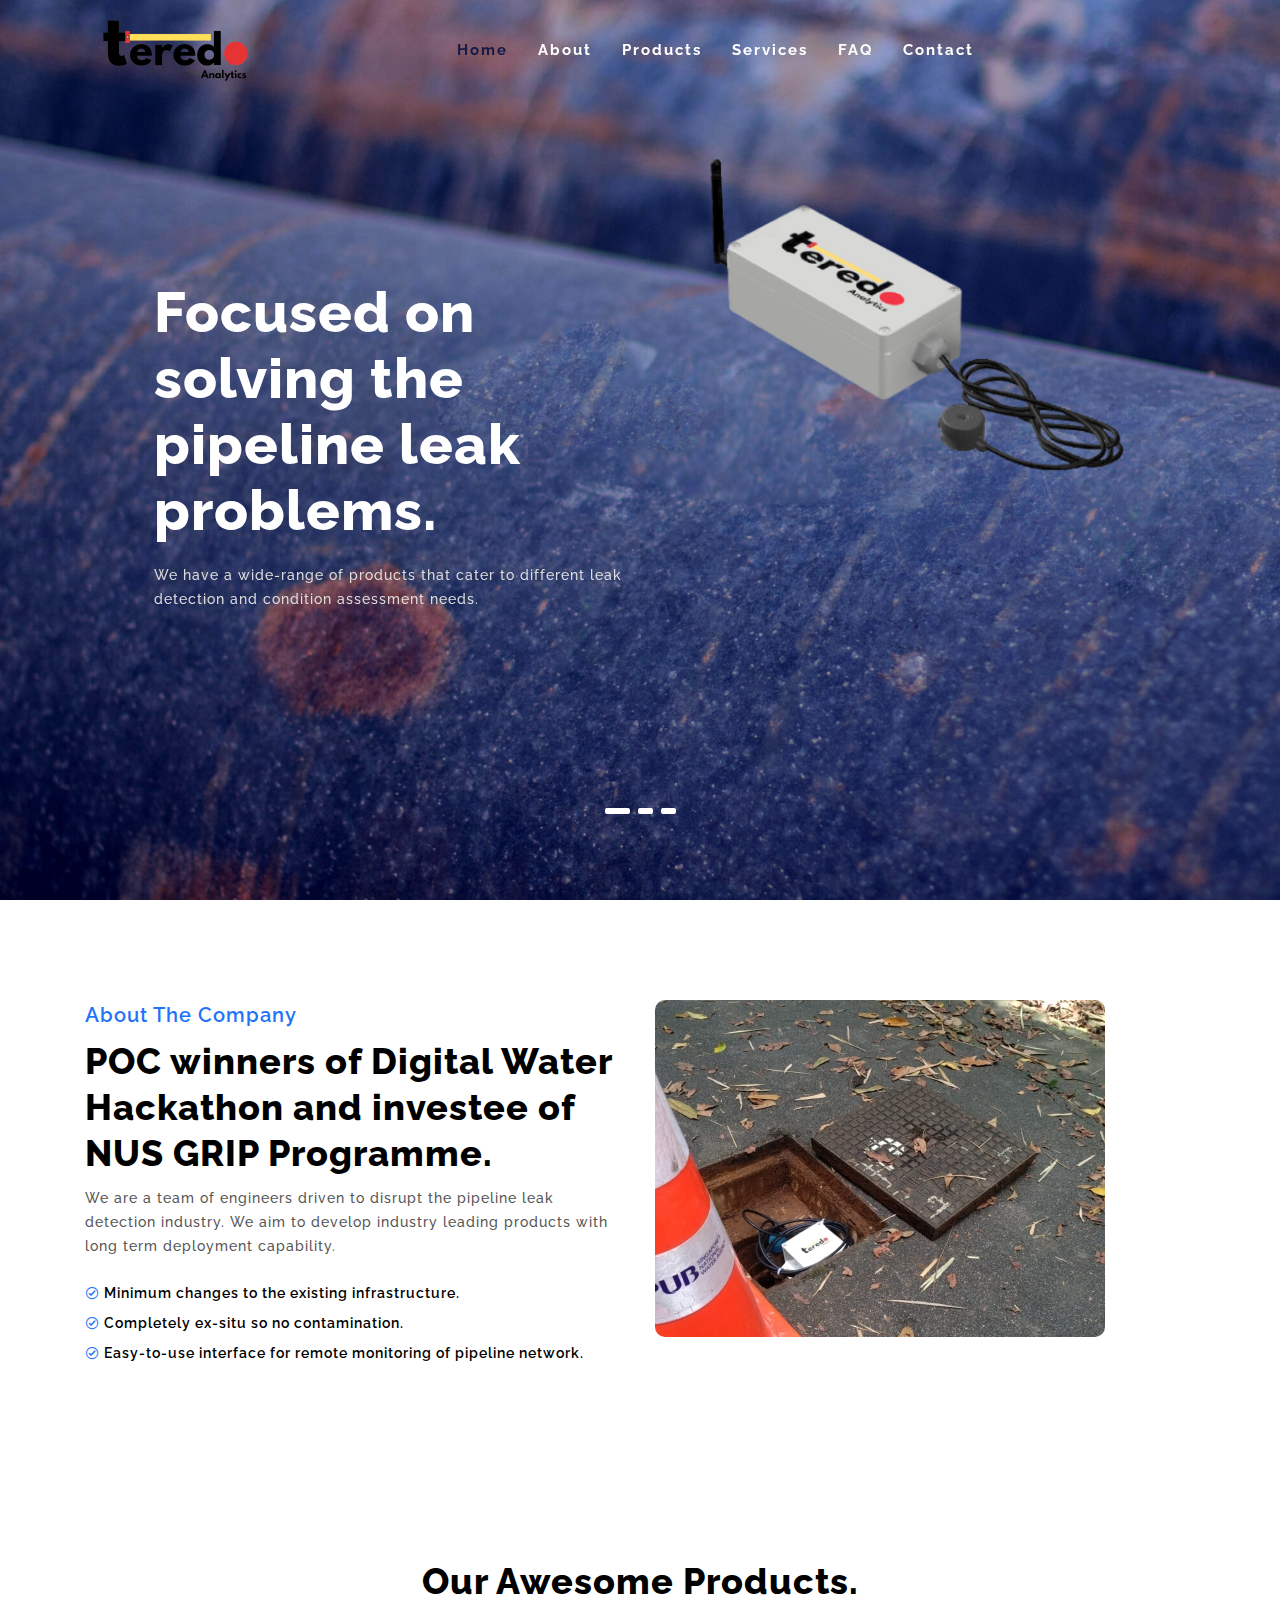
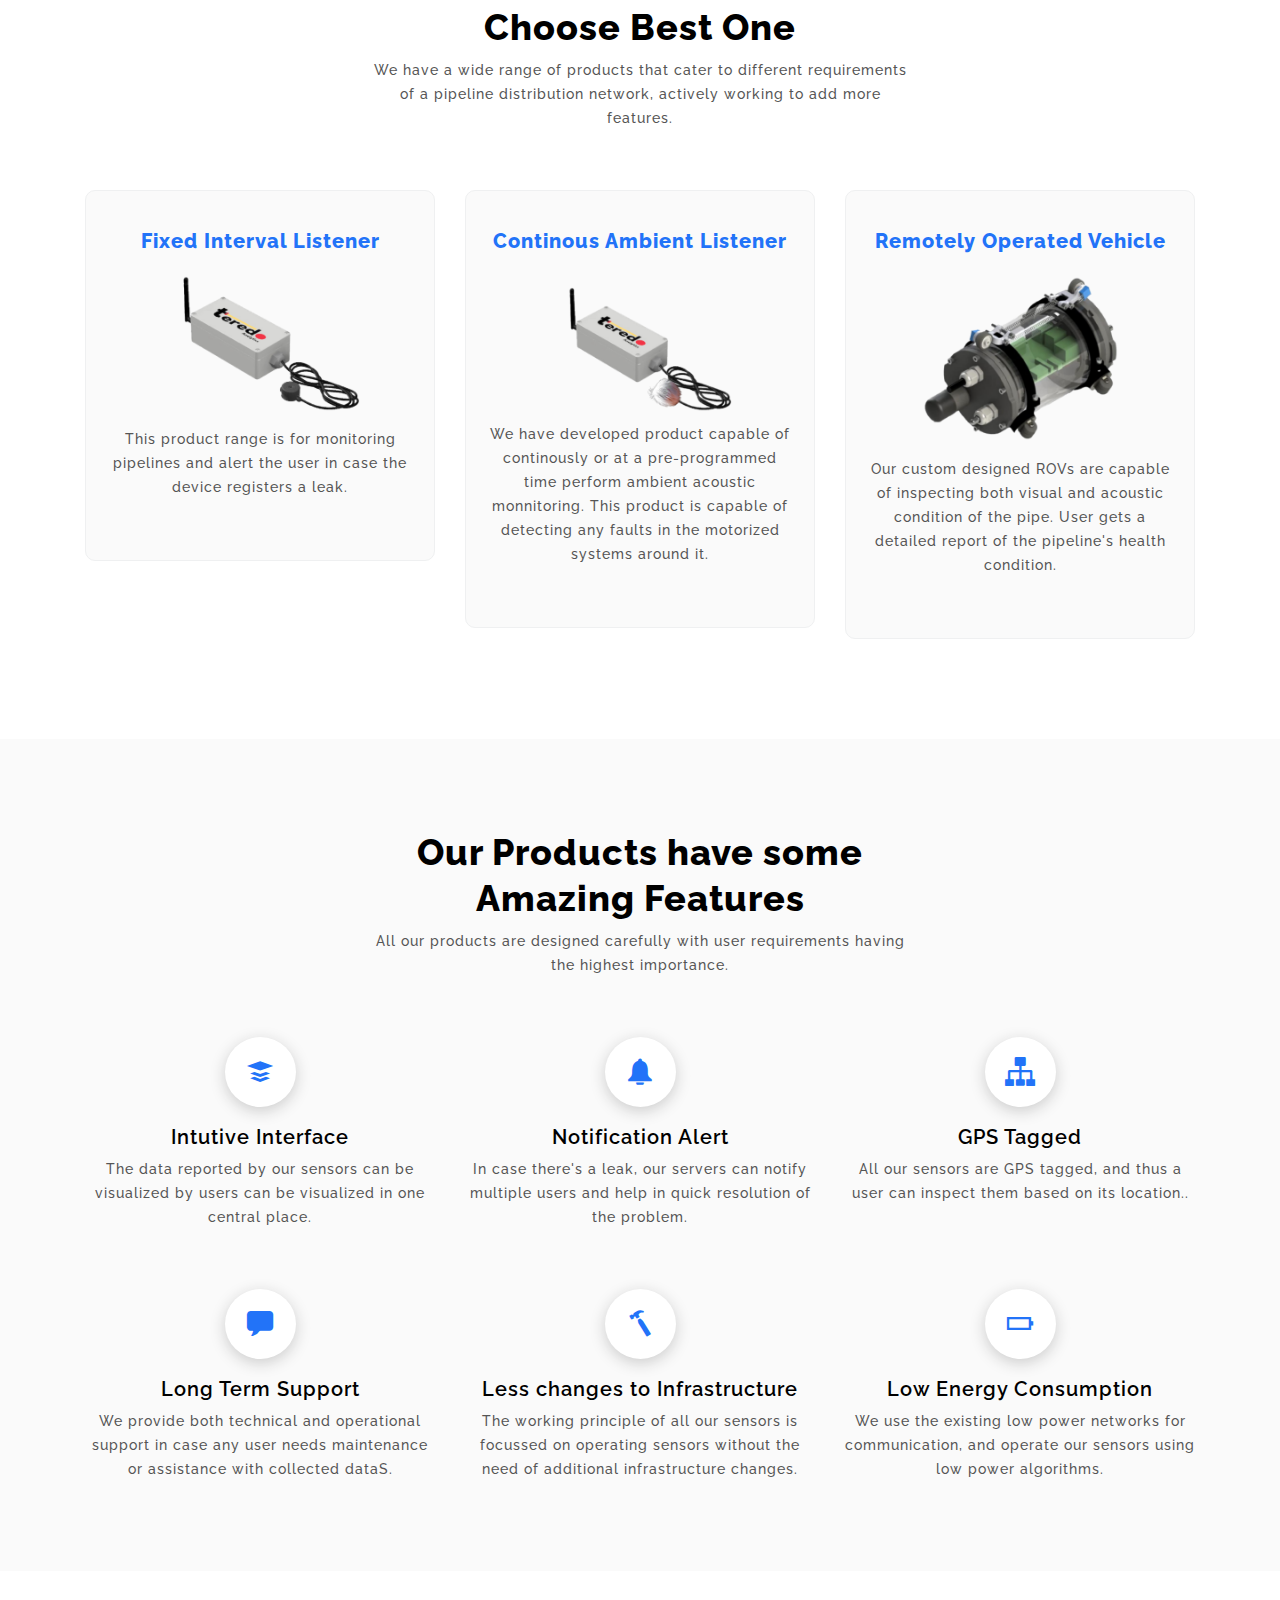
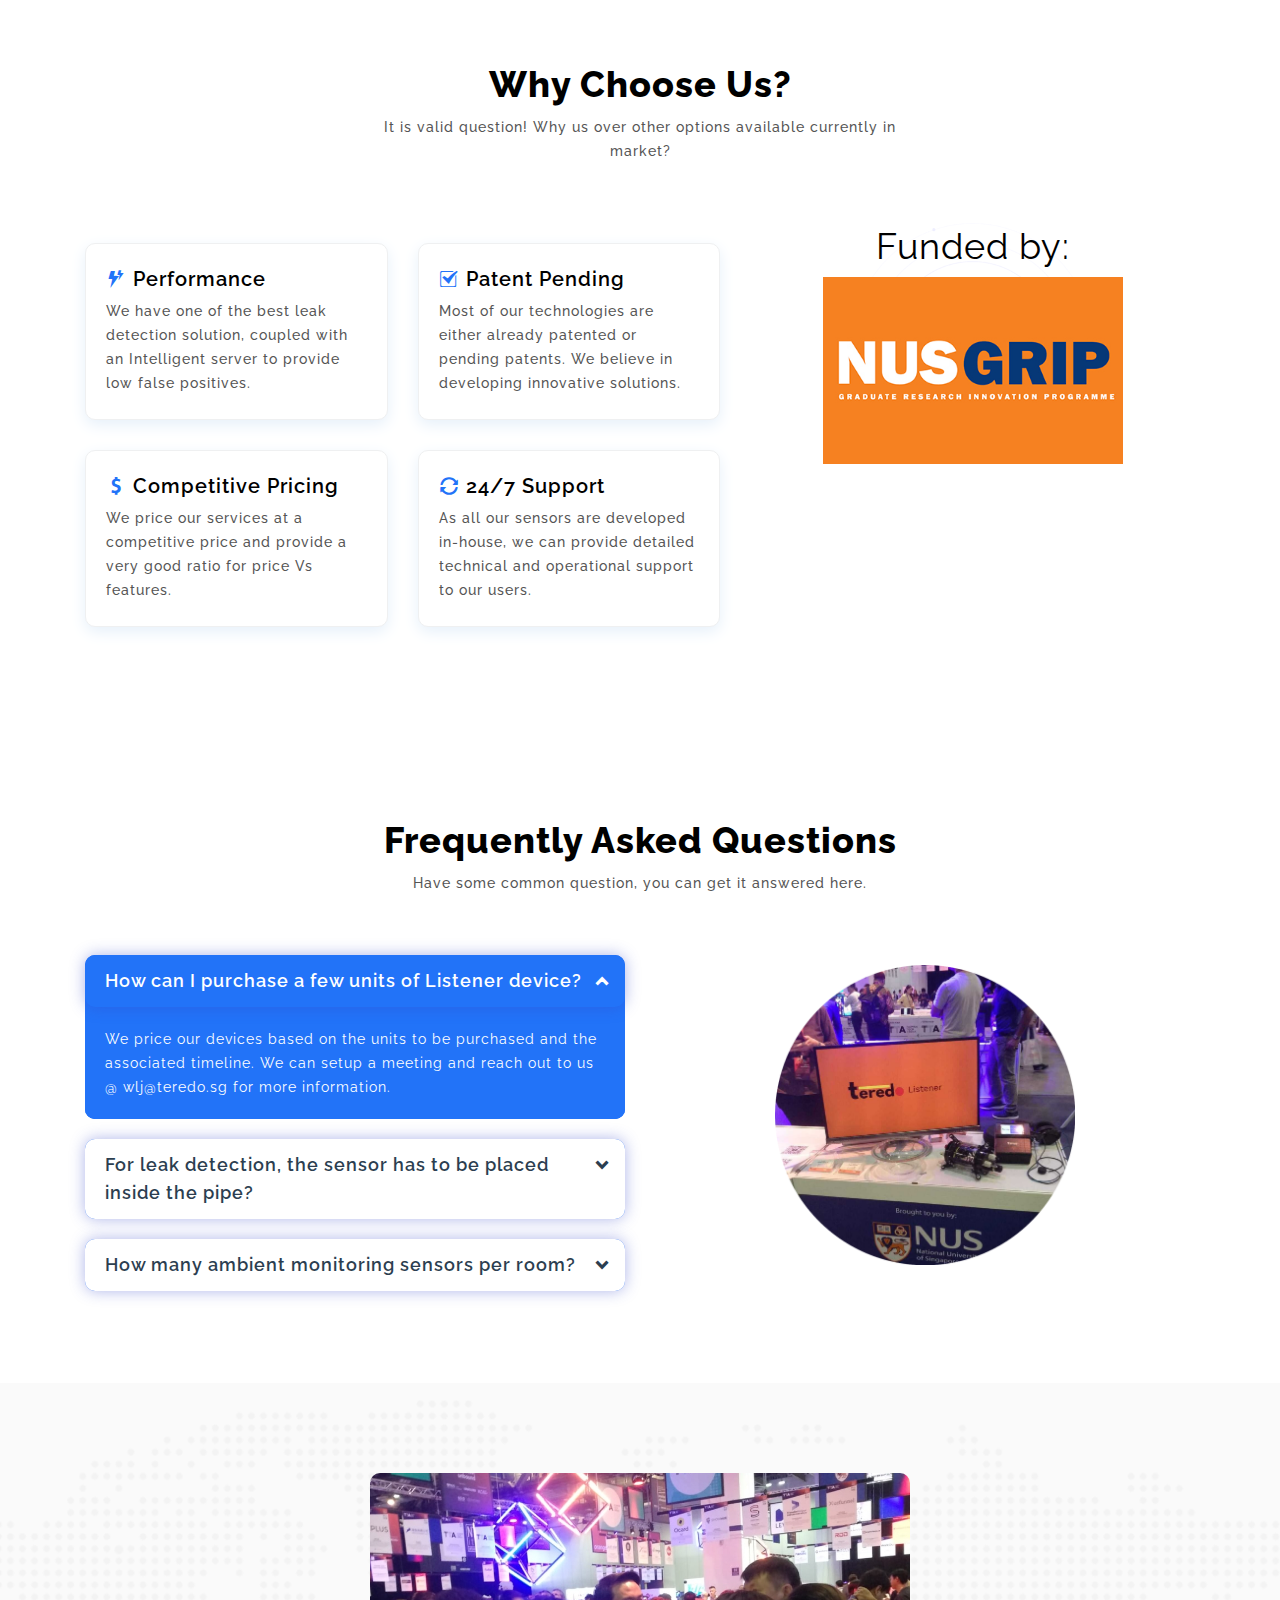
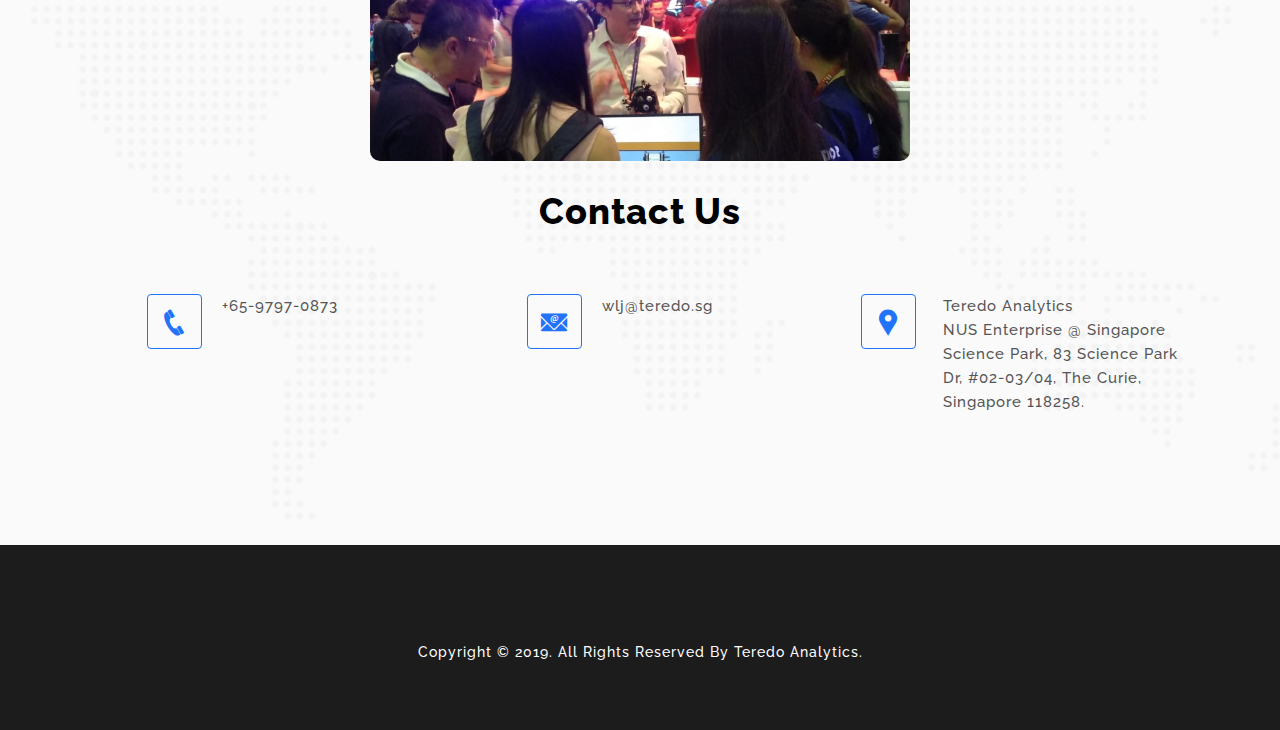
<file: index.html>
<!doctype html>
<html dir="ltr" lang="en-US">

<head>
    <meta charset="utf-8">
    <meta name="viewport" content="width=device-width, initial-scale=1, shrink-to-fit=no">
    <meta name="keywords" content="">
    <meta name="description" content="">
    <title> Teredo Analytics | Enhanced Asset Reliability using AI</title>
    <!--favicon-->
    <link rel="shortcut icon" type="image/png" href="assets/images/favicon.png" />
    <!--bootstrap css-->
    <link rel="stylesheet" type="text/css" href="assets/css/bootstrap.min.css">
    <!--owl carousel css-->
    <link rel="stylesheet" type="text/css" href="assets/css/owl.carousel.min.css">
    <!--icofont css-->
    <link rel="stylesheet" type="text/css" href="assets/css/icofont.min.css">
    <!--magnific popup css-->
    <link rel="stylesheet" type="text/css" href="assets/css/magnific-popup.css">
    <!--animate css-->
    <link rel="stylesheet" type="text/css" href="assets/css/animate.css">
    <!--main css-->
    <link rel="stylesheet" type="text/css" href="assets/css/style.css">
    <!--responsive css-->
    <link rel="stylesheet" type="text/css" href="assets/css/responsive.css">
</head>

<body>
    <!--start preloader-->
    <div class="preloader">
        <div class="d-table">
            <div class="d-table-cell align-middle">
                <div class="spinner">
                    <div class="double-bounce1"></div>
                    <div class="double-bounce2"></div>
                </div>
            </div>
        </div>
    </div>
    <!--end preloader-->
    <!--start header-->
    <header id="header">
        <div class="container">
            <nav class="navbar navbar-expand-lg justify-content-center">
                <!--logo-->
                <a class="logo" href="#"><img src="assets/images/logo.png" alt="logo"></a>
                <!--scroll logo-->
                <a class="logo-scroll" href="#"><img src="assets/images/logo-scroll.png" alt="logo"></a>
                <button class="navbar-toggler ml-1" type="button" data-toggle="collapse" data-target="#collapsingNavbar2">
                        <span class="icofont-navigation-menu"></span>
                    </button>
                <div class="navbar-collapse collapse justify-content-between align-items-center w-100" id="collapsingNavbar2">
                    <ul class="navbar-nav mx-auto text-center">
                        <li class="nav-item">
                            <a class="nav-link active" href="#" data-scroll-nav="0">Home</a>
                        </li>
                        <li class="nav-item">
                            <a class="nav-link" href="#" data-scroll-nav="1">About</a>
                        </li>
                        <li class="nav-item">
                            <a class="nav-link" href="#" data-scroll-nav="2">Products</a>
                        </li>
                        <li class="nav-item">
                            <a class="nav-link" href="#" data-scroll-nav="3">Services</a>
                        </li>
                        <li class="nav-item">
                            <a class="nav-link" href="#" data-scroll-nav="4">FAQ</a>
                        </li>
                        <li class="nav-item">
                            <a class="nav-link" href="#" data-scroll-nav="5">Contact</a>
                        </li>
                    </ul>
                </div>
            </nav>
        </div>
    </header>
    <!--end header-->
    <!--start home area-->
    <section id="home-area" class="slider" data-scroll-index="0">
        <div class="home-slider owl-carousel">
            <!--start slide single-->
            <div class="slide-single row">
                <!--start caption content-->
                <div class="col-lg-6 col-md-7">
                    <div class="caption-content d-table">
                        <div class="d-table-cell align-middle">
                            <h1>Focused on solving the pipeline leak problems.</h1>
                            <p>We have a wide-range of products that cater to different leak detection and condition assessment needs.</p>
                        </div>
                    </div>
                </div>
                <!--end caption content-->
                <!--start caption image-->
                <div class="col-lg-6 col-md-5">
                    <div class="caption-img">
                        <img src="assets/images/product_listener.png" class="img-fluid animation-jump" alt="">
                    </div>
                </div>
                <!--end caption image-->
            </div>

            <div class="slide-single row">
                <!--start caption content-->
                <div class="col-lg-6 col-md-7">
                    <div class="caption-content d-table">
                        <div class="d-table-cell align-middle">
                            <h1>Ambient acoustic monitoring of machineries.</h1>
                            <p>Our ambient acoustic analysis systems are capable of monitoring motorised or non-motorised machinery based on its acoustics signature.</p>
                        </div>
                    </div>
                </div>
                <!--end caption content-->
                <!--start caption image-->
                <div class="col-lg-6 col-md-5">
                    <div class="caption-img">
                        <img src="assets/images/product_air_listener.png" class="img-fluid animation-jump" alt="">
                    </div>
                </div>
                <!--end caption image-->
            </div>
            <!--end slide single-->
            
            <div class="slide-single row">
                <!--start caption content-->
                <div class="col-lg-6 col-md-7">
                    <div class="caption-content d-table">
                        <div class="d-table-cell align-middle">
                            <h1>Deploying cutting edge technology for pipeline inspection.</h1>
                            <p>For detailed pipeline inspection, we are capable of deploying systems that can inspect both visually and acoustically.</p>
                        </div>
                    </div>
                </div>
                <!--end caption content-->
                <!--start caption image-->
                <div class="col-lg-6 col-md-5">
                    <div class="caption-img">
                        <img src="assets/images/product_observer.png" class="img-fluid animation-jump" alt="">
                    </div>
                </div>
                <!--end caption image-->
            </div>
            <!--end slide single-->
        </div>
    </section>
    <!--end home area-->
    <!--start about area-->
    <section id="about-area" data-scroll-index="1">
        <div class="container">
            <div class="row">
                <!--start about content-->
                <div class="col-lg-6">
                    <div class="about-content">
                        <h4>About The Company</h4>
                        <h2>POC winners of Digital Water Hackathon and investee of NUS GRIP Programme.</h2>
                        <p>We are a team of engineers driven to disrupt the pipeline leak detection industry. We aim to develop industry leading products with long term deployment capability.</p>
                        <ul>
                            <li><i class="icofont-check-circled"></i> Minimum changes to the existing infrastructure.</li>
                            <li><i class="icofont-check-circled"></i> Completely ex-situ so no contamination.</li>
                            <li><i class="icofont-check-circled"></i> Easy-to-use interface for remote monitoring of pipeline network.</li>
                        </ul>
                    </div>
                </div>
                <!--end about content-->
                <!--start about image-->
                <div class="col-lg-6">
                    <div class="about-img">
                        <img src="assets/images/about-img.jpg" class="img-fluid" alt="">
                    </div>
                </div>
                <!--end about image-->
            </div>
        </div>
    </section>
    <!--end about area-->
    
    <!--start product area-->
    <section id="product-area" data-scroll-index="2">
        <div class="container">
            <div class="row">
                <!--start heading-->
                <div class="col-lg-6 offset-lg-3 col-md-8 offset-md-2">
                    <div class="section-heading text-center">
                        <h2>Our Awesome Products. Choose Best One</h2>
                        <p>We have a wide range of products that cater to different requirements of a pipeline distribution network, actively working to add more features.</p>
                    </div>
                </div>
                <!--end heading-->
            </div>
            <div class="row">
                <!--start product single-->
                <div class="col-lg-4 col-md-6">
                    <div class="product-single text-center">
                        <h4>Fixed Interval Listener</h4>
                        <img src="assets/images/product_listener.png" class="img-fluid" alt="">                        
                        <p style="margin-top: 5%;" >This product range is for monitoring pipelines and alert the user in case the device registers a leak.</p>
                    </div>
                </div>
                <!--end product single-->
                <!--start product single-->
                <div class="col-lg-4 col-md-6">
                    <div class="product-single text-center">
                        <h4 style="margin-bottom: 10%;">Continous Ambient Listener</h4>
                        <img src="assets/images/product_air_listener.png" class="img-fluid" alt="">
                        <p style="margin-top: 10px;">We have developed product capable of continously or at a pre-programmed time perform ambient acoustic monnitoring. This product is capable of detecting any faults in the motorized systems around it.</p>
                    </div>
                </div>
                <!--end product single-->
                <!--start product single-->
                <div class="col-lg-4 col-md-6">
                    <div class="product-single text-center">
                        <h4>Remotely Operated Vehicle</h4>
                        <img src="assets/images/product_observer.png" class="img-fluid" alt="">
                        <p style="margin-top: 5%;">Our custom designed ROVs are capable of inspecting both visual and acoustic condition of the pipe. User gets a detailed report of the pipeline's health condition.</p>
                    </div>
                </div>
                <!--end product single-->
            </div>
        </div>
    </section>
    <!--staendrt product area-->
    
    <!--start feature area-->
    <section id="feature-area" data-scroll-index="3">
        <div class="container">
            <div class="row">
                <!--start heading-->
                <div class="col-lg-6 offset-lg-3 col-md-8 offset-md-2">
                    <div class="section-heading text-center">
                        <h2>Our Products have some Amazing Features</h2>
                        <p>All our products are designed carefully with user requirements having the highest importance.</p>
                    </div>
                </div>
                <!--end heading-->
            </div>
            <div class="row">
                <!--start feature single-->
                <div class="col-lg-4 col-md-6">
                    <div class="feature-single text-center">
                        <i class="icofont-layers"></i>
                        <h4>Intutive Interface</h4>
                        <p>The data reported by our sensors can be visualized by users can be visualized in one central place.</p>
                    </div>
                </div>
                <!--end feature single-->
                <!--start feature single-->
                <div class="col-lg-4 col-md-6">
                    <div class="feature-single text-center">
                        <i class="icofont-alarm"></i>
                        <h4>Notification Alert</h4>
                        <p>In case there's a leak, our servers can notify multiple users and help in quick resolution of the problem.</p>
                    </div>
                </div>
                <!--end feature single-->
                <!--start feature single-->
                <div class="col-lg-4 col-md-6">
                    <div class="feature-single text-center">
                        <i class="icofont-chart-flow-1"></i>
                        <h4>GPS Tagged</h4>
                        <p>All our sensors are GPS tagged, and thus a user can inspect them based on its location..</p>
                    </div>
                </div>
                <!--end feature single-->
                <!--start feature single-->
                <div class="col-lg-4 col-md-6">
                    <div class="feature-single text-center">
                        <i class="icofont-chat"></i>
                        <h4>Long Term Support</h4>
                        <p>We provide both technical and operational support in case any user needs maintenance or assistance with collected dataS.</p>
                    </div>
                </div>
                <!--end feature single-->
                <!--start feature single-->
                <div class="col-lg-4 col-md-6">
                    <div class="feature-single text-center">
                        <i class="icofont-hammer-alt"></i>
                        <h4>Less changes to Infrastructure</h4>
                        <p>The working principle of all our sensors is focussed on operating sensors without the need of additional infrastructure changes.</p>
                    </div>
                </div>
                <!--end feature single-->
                <!--start feature single-->
                <div class="col-lg-4 col-md-6">
                    <div class="feature-single text-center">
                        <i class="icofont-battery-empty"></i>
                        <h4>Low Energy Consumption</h4>
                        <p>We use the existing low power networks for communication, and operate our sensors using low power algorithms.</p>
                    </div>
                </div>
                <!--end feature single-->
            </div>
        </div>
    </section>
    <!--end feature area-->

    <!--start core feature-->
    <section id="core-feature-area">
        <div class="container">
            <div class="row">
                <!--start heading-->
                <div class="col-lg-6 offset-lg-3 col-md-8 offset-md-2">
                    <div class="section-heading text-center">
                        <h2>Why Choose Us?</h2>
                        <p>It is valid question! Why us over other options available currently in market?</p>
                    </div>
                </div>
                <!--end heading-->
            </div>
            <div class="row">
                <!--start core feature content-->
                <div class="col-lg-7">
                    <div class="core-feat-content row">
                        <div class="col-md-6">
                            <!--start core feature single-->
                            <div class="core-feat-single">
                                <h4><i class="icofont-thunder-light"></i> Performance</h4>
                                <p>We have one of the best leak detection solution, coupled with an Intelligent server to provide low false positives.</p>
                            </div>
                            <!--end core feature single-->
                            <!--start core feature single-->
                            <div class="core-feat-single">
                                <h4><i class="icofont-dollar"></i> Competitive Pricing</h4>
                                <p>We price our services at a competitive price and provide a very good ratio for price Vs features.</p>
                            </div>
                            <!--end core feature single-->
                        </div>
                        <div class="col-md-6">
                            <!--start core feature single-->
                            <div class="core-feat-single">
                                <h4><i class="icofont-tick-boxed"></i> Patent Pending</h4>
                                <p>Most of our technologies are either already patented or pending patents. We believe in developing innovative solutions.</p>
                            </div>
                            <!--end core feature single-->
                            <!--start core feature single-->
                            <div class="core-feat-single">
                                <h4><i class="icofont-refresh"></i> 24/7 Support</h4>
                                <p>As all our sensors are developed in-house, we can provide detailed technical and operational support to our users.</p>
                            </div>
                            <!--end core feature single-->
                        </div>
                    </div>
                </div>
                <!--end core feature content-->
                <!--start core feature image-->
                <div class="col-lg-5">
                    <div class="core-feat-img animation-jump">
                        <h2>Funded by:</h2>
                        <img src="assets/images/NUS-Grip.jpg" class="img-fluid" alt="">
                    </div>
                </div>
                <!--end core feature image-->
            </div>
        </div>
    </section>
    <!--end core feature-->
    
    <!--start faq area-->
    <section id="faq-area" data-scroll-index="4">
        <div class="container">
            <div class="row">
                <!--start heading-->
                <div class="col-lg-6 offset-lg-3 col-md-8 offset-md-2">
                    <div class="section-heading text-center">
                        <h2>Frequently Asked Questions</h2>
                        <p>Have some common question, you can get it answered here.</p>
                    </div>
                </div>
                <!--end heading-->
            </div>
            <div class="row">
                <!--start faq accordian-->
                <div class="col-md-6">
                    <div id="accordion" role="tablist">
                        <!--start faq single-->
                        <div class="card">
                            <div class="card-header active" role="tab" id="faq1">
                                <h5 class="mb-0">
                                    <a data-toggle="collapse" href="#collapse1" aria-expanded="true" aria-controls="collapse1">How can I purchase a few units of Listener device?</a>
                                </h5>
                            </div>
                            <div id="collapse1" class="collapse show" role="tabpanel" aria-labelledby="faq1" data-parent="#accordion">
                                <div class="card-body">We price our devices based on the units to be purchased and the associated timeline. We can setup a meeting and reach out to us @ wlj@teredo.sg for more information.</div>
                            </div>
                        </div>
                        <!--end faq single-->
                        <!--start faq single-->
                        <div class="card">
                            <div class="card-header" role="tab" id="faq2">
                                <h5 class="mb-0">
                                    <a class="collapsed" data-toggle="collapse" href="#collapse2" aria-expanded="false" aria-controls="collapse2">For leak detection, the sensor has to be placed inside the pipe?</a>
                                </h5>
                            </div>
                            <div id="collapse2" class="collapse" role="tabpanel" aria-labelledby="faq2" data-parent="#accordion">
                                <div class="card-body">No, that is one of the advantages of our sensors. We place our sensors completely ex-situ to the pipes.</div>
                            </div>
                        </div>
                        <!--end faq single-->
                        <!--start faq single-->
                        <div class="card">
                            <div class="card-header" role="tab" id="faq3">
                                <h5 class="mb-0">
                                    <a class="collapsed" data-toggle="collapse" href="#collapse3" aria-expanded="false" aria-controls="collapse3">How many ambient monitoring sensors per room?</a>
                                </h5>
                            </div>
                            <div id="collapse3" class="collapse" role="tabpanel" aria-labelledby="faq3" data-parent="#accordion">
                                <div class="card-body">This is completely dependent on the size of the room, one sensor can typically cover 10 sq m area in a closed room.</div>
                            </div>
                        </div>
                        <!--end faq single-->
                    </div>
                </div>
                <!--end faq accordian-->
                <div class="col-md-6">
                    <div class="faq-img text-center">
                        <img src="assets/images/sligshotPresentationTeredo.png" class="img-fluid animation-jump" alt="">
                    </div>
                </div>
            </div>
        </div>
    </section>
    <!--end faq area-->

    <!--start contact area-->
    <section id="contact-area" data-scroll-index="5">
        <div class="container">
            <div class="row">
                <!--start heading-->
                <div class="col-lg-6 offset-lg-3">
                    <div class="about-img">
                        <img src="assets/images/contact_us.jpeg" class="img-fluid animation-jump" alt="">
                    </div>
                </div>

                <div class="col-lg-6 offset-lg-3 col-md-8 offset-md-2">
                    <div class="section-heading text-center" style="margin-top: 5%;">
                        <h2>Contact Us</h2>
                    </div>
                </div>
                <!--end heading-->
            </div>
            <div class="row">
                <!--start contact info-->
                
                <div class="col-lg-4 col-md-8">
                    <div class="contact-info">
                        <!--start contact info single-->
                        <div class="contact-info-single">
                            <div class="icon">
                                <i class="icofont-phone"></i>
                            </div>
                            <div class="content">
                                <p>+65-9797-0873</p>
                            </div>
                        </div>
                    </div>
                    <!--end contact info single-->
                </div>

                <div class="col-lg-4 col-md-8">
                    <div class="contact-info">
                
                        <!--start contact info single-->
                        <div class="contact-info-single">
                            <div class="icon">
                                <i class="icofont-email"></i>
                            </div>
                            <div class="content">
                                <p>wlj@teredo.sg</p>
                            </div>
                        </div>
                    </div>
                    <!--end contact info single-->
                </div>

                <div class="col-lg-4 col-md-8">
                    <div class="contact-info"></div>
                    <!--start contact info single-->
                        <div class="contact-info-single">
                            <div class="icon">
                                <i class="icofont-google-map"></i>
                            </div>
                            <div class="content">
                                <p>Teredo Analytics<br>NUS Enterprise @ Singapore Science Park, 83 Science Park Dr, #02-03/04, The Curie, Singapore 118258.</p>
                            </div>
                        </div>
                        <!--end contact info single-->
                    </div>
                </div>
                <!--end contact info-->
            </div>
        </div>
    </section>
    <!--end contact area-->
    
    <!--start footer-->
    <footer id="footer">
        <div class="container">
            <p>Copyright &copy; 2019. All Rights Reserved By Teredo Analytics.</p>
        </div>
    </footer>
    <!--end footer-->
    <!--jQuery js-->
    <script src="assets/js/jquery-3.3.1.min.js"></script>
    <!--proper js-->
    <script src="assets/js/popper.min.js"></script>
    <!--bootstrap js-->
    <script src="assets/js/bootstrap.min.js"></script>
    <!--owl carousel js-->
    <script src="assets/js/owl.carousel.min.js"></script>
    <!--magnific popUp js-->
    <script src="assets/js/magnific-popup.min.js"></script>
    <!--scrollIt js-->
    <script src="assets/js/scrollIt.min.js"></script>
    <!--contact js-->
    <script src="assets/js/contact.js"></script>
    <!--validator js-->
    <script src="assets/js/validator.min.js"></script>
    <!--main js-->
    <script src="assets/js/custom.js"></script>
</body>

</html>
</file>
<file: assets/css/style.css>
/*----------------------------------------------------------------------------------

Project     :   Buten - Product Marketing Landing Page
Author      :   thememeta
Athor URI   :   https://themeforest.net/user/thememeta

-------------------------------------------------------------------------------------*/

/*------------------------------------------------------------------------------------

[Table of contents]

Default CSS
Site Preloader
Header
Home Area
Home Slider
Home Newsletter
About Area
Section Heading
Features Area
Video Area
Core Feature Area
Why Choose Area
Newsletter Area
Product Area
Testimonial Area
FAQ Area
Contact Area
Footer

--------------------------------------------------------------------------------------*/

/*-------------------------------------------------------------------------------------
    Default CSS
---------------------------------------------------------------------------------------*/

@import url('https://fonts.googleapis.com/css?family=Raleway:400,500,600,700,800');
html,
body {
    width: 100%;
    height: 100%;
    margin: 0;
    padding: 0;

}

body {
    font-family: 'Raleway', sans-serif;
    font-weight: 400;
    color: #000;
    position: relative;
    overflow-x: hidden;
    letter-spacing: 1px
}

ul {
    list-style: none;
    margin: 0;
    padding: 0
}

a,
a:visited,
a:focus,
a:active,
a:hover {
    text-decoration: none;
    outline: none;
}

input:required,
input:invalid,
textarea:required,
textarea:invalid {
    -webkit-box-shadow: none;
    box-shadow: none;
}

a,
button {
    -webkit-transition: 0.3s;
    transition: 0.3s
}

a {
    color: #2c3e50;
    font-size: 14px
}

h1,
h2,
h3,
h4,
h5,
h6,
.h1,
.h2,
.h3 {
    font-weight: 400;
    margin-top: 0
}

h1 {
    font-size: 56px;
    line-height: 66px
}

h2 {
    font-size: 36px;
    line-height: 46px
}

h3 {
    font-size: 24px;
    line-height: 34px
}

h4 {
    font-size: 20px;
    line-height: 30px
}

h5 {
    font-size: 18px;
    line-height: 28px
}

h6 {
    font-size: 16px;
    line-height: 26px
}

p {
    font-size: 14px;
    color: #555;
    line-height: 24px;
    font-weight: 500;
}

.d-table {
    width: 100%;
    height: 100%
}

.animation-jump {
    position: relative;
    -webkit-animation: animation-jump 2s ease-in-out infinite;
    animation: animation-jump 2s ease-in-out infinite;
}

.animation-bg {
    -webkit-animation: animation-bg 25s ease-in-out infinite;
    animation: animation-bg 25s ease-in-out infinite;
}

@-webkit-keyframes animation-jump {
    0% {
        top: 3px;
    }
    50% {
        top: -3px;
    }
    100% {
        top: 3px;
    }
}

@keyframes animation-jump {
    0% {
        top: 3px;
    }
    50% {
        top: -3px;
    }
    100% {
        top: 3px;
    }
}

@-webkit-keyframes animation-bg {
    0% {
        background-position: top;
    }

    50% {
        background-position: bottom;
    }
    100% {
        background-position: top;
    }
}

@keyframes animation-bg {
    0% {
        background-position: top;
    }

    50% {
        background-position: bottom;
    }
    100% {
        background-position: top;
    }
}

/*-------------------------------------------------------------------------------------
    Site Preloader
---------------------------------------------------------------------------------------*/

.preloader {
    background-color: #1c1c1c;
    height: 100%;
    left: 0;
    position: fixed;
    top: 0;
    width: 100%;
    z-index: 9999999;
}

.preloader .spinner {
    width: 60px;
    height: 60px;
    margin: 0 auto;
    background-color: #fff;
    border-radius: 100%;
    -webkit-animation: sk-scaleout 1.0s infinite ease-in-out;
    animation: sk-scaleout 1.0s infinite ease-in-out;
}

@-webkit-keyframes sk-scaleout {
    0% {
        -webkit-transform: scale(0)
    }
    100% {
        -webkit-transform: scale(1.0);
        opacity: 0;
    }
}

@keyframes sk-scaleout {
    0% {
        -webkit-transform: scale(0);
        transform: scale(0);
    }
    100% {
        -webkit-transform: scale(1.0);
        transform: scale(1.0);
        opacity: 0;
    }
}

/*-------------------------------------------------------------------------------------
    Header
---------------------------------------------------------------------------------------*/

#header {
    position: absolute;
    left: 0;
    top: 0;
    width: 100%;
    z-index: 9;
    -webkit-transition: 0.5s ease-in-out;
    transition: 0.5s ease-in-out;
    padding: 10px 0
}

#header.sticky {
    position: fixed;
    width: 100%;
    -webkit-box-shadow: 0 2px 10px #ccc;
    box-shadow: 0 2px 10px #ccc;
    background-color: #fff;
    z-index: 999;
    padding: 14px 0;
    -webkit-transition: 0.5s ease-in-out;
    transition: 0.5s ease-in-out;
}

.navbar-nav {
    -webkit-transition: 0.5s ease-in-out;
    transition: 0.5s ease-in-out;
}

.navbar-nav .nav-item .nav-link {
    font-weight: 700;
    font-size: 15px;
    padding: 0 15px;
    color: #fff;
    letter-spacing: 2px
}

.nav-item .nav-link:hover,
.nav-item .nav-link.active,
.sticky .nav-item .nav-link {
    color: #131a48
}

.sticky .nav-item .nav-link.active,
.sticky .nav-item .nav-link:hover {
    color: #2273f8
}

.navbar-nav.buy-btn .nav-link {
    background-color: #fff;
    color: #2273f8;
    padding: 10px 20px;
    border-radius: 30px;
    font-weight: 700
}

.navbar-nav.buy-btn .nav-link:hover {
    background-color: #131a48;
    color: #fff;
}

.sticky .navbar-nav.buy-btn a {
    background-color: #2273f8;
    color: #fff;
}

.sticky .navbar-nav.buy-btn .nav-link:hover {
    color: #fff;
}

.logo-scroll,
.sticky .logo {
    display: none
}

.sticky .logo-scroll {
    display: block
}

/*-------------------------------------------------------------------------------------
    Home Area
---------------------------------------------------------------------------------------*/

#home-area {
    background-image: url(../images/banner-1.png);
    background-repeat: no-repeat;
    background-position: left bottom;
    background-size: cover;
    height: 100vh
}

.caption-content {
    height: 100vh
}

.caption-content h1 {
    color: #fff;
    font-weight: 800;
}

.caption-content p {
    color: #ddd;
    margin: 20px 0 10px;
}

.caption-content a {
    background-color: #131a48;
    color: #fff;
    padding: 12px 24px;
    border-radius: 30px;
    display: inline-block;
    font-weight: 600;
    margin: 40px 0 0;
}

.caption-content a:hover {
    background-color: #fff;
    color: #2273f8;
}

.caption-content a i {
    padding-right: 2px;
    font-size: 18px;
}

.caption-img {
    padding: 25% 0 0;
}

/*-------------------------------------------------------------------------------------
    Home Slider
---------------------------------------------------------------------------------------*/

#home-area.slider {
    background-image: url(../images/banner-1.png);
}

.slide-single {
    padding: 0 12%;
}

.slide-single .caption-img img {
    max-width: 500px;
    margin: 0 auto;
    padding: 8% 0 0
}

.home-slider .owl-dots {
    position: absolute;
    left: 0;
    bottom: 80px;
    width: 100%;
    text-align: center
}

.home-slider .owl-dot {
    display: inline-block;
    width: 15px;
    height: 6px;
    margin: 0 4px;
    background-color: #fff;
    border-radius: 2px;
    margin: 0 4px;
    border: 0;
    outline: 0
}

.home-slider .owl-dot.active {
    width: 25px;
}

.owl-item.active .caption-content h1 {
    -webkit-animation: 1s .3s fadeInLeft both;
    animation: 1s .3s fadeInLeft both;
}

.owl-item.active .caption-content p {
    -webkit-animation: 1s .5s fadeInRight both;
    animation: 1s .5s fadeInRight both;
}

.owl-item.active .caption-content a {
    -webkit-animation: 1s .8s fadeInUp both;
    animation: 1s .8s fadeInUp both;
}

/*-------------------------------------------------------------------------------------
    Home Newsletter
---------------------------------------------------------------------------------------*/

#home-area.newsletter {
    background-image: url(../images/banner-2.jpg);
    position: relative
}

.home-news-overlay {
    position: absolute;
    top: 0;
    left: 0;
    width: 100%;
    height: 100%;
    background-color: rgba(0, 0, 0, 0.7);
}

.newsletter .caption-img img {
    max-width: 350px;
    margin: 10% auto 0
}

.home-newsletter {
    background-color: #fff;
    padding: 40px 30px 50px;
    border-radius: 10px;
    margin: 9% 40px 0
}

.home-newsletter h2 {
    font-weight: 800;
    text-align: center;
    margin: 0 0 30px;
}

.home-newsletter input {
    height: 50px;
    font-size: 15px;
    border: 1px solid #e6f0fa;
}

.home-newsletter button {
    width: 100%;
    height: 50px;
    color: #fff;
    background-color: #2273f8;
    border: 0;
    border-radius: 4px;
    cursor: pointer;
    outline: 0
}

.home-newsletter button:hover {
    background-color: #0857d8;
}

/*-------------------------------------------------------------------------------------
    About Area
---------------------------------------------------------------------------------------*/

#about-area {
    padding: 100px 0;
}

.about-img img {
    border-radius: 10px;
}

.about-content h2 {
    font-weight: 800;
    margin: 0 0 10px;
}

.about-content h4 {
    font-weight: 600;
    color: #2273f8;
}

.about-content ul {
    margin: 20px 0 0;
}

.about-content ul li {
    font-weight: 600;
    padding: 3px 0;
    font-size: 14px;
    line-height: 24px
}

.about-content li i {
    color: #2273f8;
}

/*-------------------------------------------------------------------------------------
    Section Heading
---------------------------------------------------------------------------------------*/

.section-heading h2 {
    font-weight: 800;
}

.section-heading {
    margin: 0 0 60px;
}

/*-------------------------------------------------------------------------------------
    Features Area
---------------------------------------------------------------------------------------*/

#feature-area {
    background-color: #fafafa;
    padding: 90px 0 30px;
}

.feature-single {
    margin: 0 0 60px;
}

.feature-single h4 {
    font-weight: 600;
    margin-bottom: 5px
}

.feature-single i {
    display: inline-block;
    font-size: 30px;
    margin: 0 0 15px;
    color: #2273f8;
    padding: 20px;
    border-radius: 50%;
    -webkit-box-shadow: 0 4px 15px 0 #ccc;
    box-shadow: 0 4px 15px 0 #ccc;
    -webkit-transition: 0.5s;
    transition: 0.5s;
    background-color: #fff
}

.feature-single:hover i {
    color: #fff;
    background-color: #2273f8
}

/*-------------------------------------------------------------------------------------
    Video Area
---------------------------------------------------------------------------------------*/

#video-area {
    position: relative;
    background-image: url(../images/video-bg.jpg);
    background-repeat: no-repeat;
    background-size: cover;
    background-position: center;
    padding: 90px 0 100px
}

.video-overlay {
    background-color: rgba(34, 115, 248, 0.8);
    position: absolute;
    left: 0;
    top: 0;
    width: 100%;
    height: 100%
}

.video-content h2 {
    font-weight: 800;
    color: #fff;
}

.video-content p {
    color: #ddd;
    margin: 0 0 50px;
}

.video-content,
.video-player {
    position: relative
}

.video-player a {
    font-size: 35px;
    color: #2273f8;
    border-radius: 50%;
    display: inline-block;
    background-color: #fff;
    width: 80px;
    height: 80px;
    line-height: 80px;
    position: relative;
    z-index: 2;
    padding: 0 28px;
}

.video-player a:hover {
    color: #fff;
    background-color: #131a48;
}

.pulse1 {
    position: absolute;
    width: 100px;
    height: 100px;
    margin: auto;
    top: 0;
    left: 0;
    bottom: 0;
    right: 0;
    z-index: 1;
    opacity: 0;
    border: 3px solid rgba(255, 255, 255, .1);
    -webkit-animation: pulsejg1 1.3s linear infinite;
    animation: pulsejg1 1.3s linear infinite;
    border-radius: 999px;
    -webkit-box-shadow: inset 0px 0px 15px 10px rgba(0, 0, 0, .6);
    box-shadow: inset 0px 0px 15px 10px rgba(0, 0, 0, .6);
    -webkit-box-sizing: border-box;
    box-sizing: border-box;
}

.pulse2 {
    position: absolute;
    width: 100px;
    height: 100px;
    margin: auto;
    top: 0;
    left: 0;
    bottom: 0;
    right: 0;
    z-index: 2;
    opacity: 0;
    border: 1px solid rgba(255, 255, 255, 0);
    -webkit-animation: pulsejg2 0.9s linear infinite;
    animation: pulsejg2 0.9s linear infinite;
    border-radius: 999px;
    -webkit-box-shadow: inset 0px 0px 12px 5px rgba(255, 255, 255, .8);
    box-shadow: inset 0px 0px 12px 5px rgba(255, 255, 255, .8);
    -webkit-box-sizing: border-box;
    box-sizing: border-box;
}

@-webkit-keyframes pulsejg1 {
    0% {
        -webkit-transform: scale(.6);
        opacity: 0;
    }

    50% {
        -webkit-transform: scale(.6);
        opacity: 0;
    }

    60% {
        -webkit-transform: scale(.9);
        opacity: .2;
    }

    70% {
        -webkit-transform: scale(1.1);
        opacity: .35;
    }

    80% {
        -webkit-transform: scale(1.25);
        opacity: .2;
    }

    100% {
        -webkit-transform: scale(1.4);
        opacity: 0;
    }
}

@keyframes pulsejg1 {
    0% {
        -webkit-transform: scale(.6);
        transform: scale(.6);
        opacity: 0;
    }

    50% {
        -webkit-transform: scale(.6);
        transform: scale(.6);
        opacity: 0;
    }

    60% {
        -webkit-transform: scale(.9);
        transform: scale(.9);
        opacity: .1;
    }

    70% {
        -webkit-transform: scale(1.1);
        transform: scale(1.1);
        opacity: .25;
    }

    80% {
        -webkit-transform: scale(1.25);
        transform: scale(1.25);
        opacity: .1;
    }

    100% {
        -webkit-transform: scale(1.4);
        transform: scale(1.4);
        opacity: 0;
    }
}

@-webkit-keyframes pulsejg2 {
    0% {
        -webkit-transform: scale(.6);
        opacity: 0;
    }

    40% {
        -webkit-transform: scale(.8);
        opacity: .05;
    }

    50% {
        -webkit-transform: scale(1);
        opacity: .1;
    }

    60% {
        -webkit-transform: scale(1.1);
        opacity: .3;
    }

    80% {
        -webkit-transform: scale(1.2);
        opacity: .1;
    }

    100% {
        -webkit-transform: scale(1.3);
        opacity: 0;
    }
}

@keyframes pulsejg2 {
    0% {
        -webkit-transform: scale(.6);
        transform: scale(.6);
        opacity: 0;
    }

    40% {
        -webkit-transform: scale(.8);
        transform: scale(.8);
        opacity: .05;
    }

    50% {
        -webkit-transform: scale(1);
        transform: scale(1);
        opacity: .1;
    }

    60% {
        -webkit-transform: scale(1.1);
        transform: scale(1.1);
        opacity: .3;
    }

    80% {
        -webkit-transform: scale(1.2);
        transform: scale(1.2);
        opacity: .1;
    }

    100% {
        -webkit-transform: scale(1.3);
        transform: scale(1.3);
        opacity: 0;
    }
}

/* ----------------------------------------------------------------
	Slider
-----------------------------------------------------------------*/


.slider-element {
	position: relative;
	width: 100%;
	overflow: hidden;
}

.slider-parallax { position: relative; }

.slider-parallax,
.slider-parallax .swiper-container {
	visibility: visible;
}

.slider-parallax .slider-parallax-inner {
	position: fixed;
	width: 100%;
	height: 100%;
}

.device-touch .slider-parallax .slider-parallax-inner { position: relative; }

body:not(.side-header) .slider-parallax .slider-parallax-inner { left: 0; }

body:not(.stretched) .slider-parallax .slider-parallax-inner { left: auto; }

#header.transparent-header + .slider-parallax .slider-parallax-inner { top: 0; }

.slider-parallax .slider-parallax-inner,
.slider-parallax .slider-caption {
	will-change: transform;
}

/* Video Overlay
-----------------------------------------------------------------*/

.video-wrap {
    position: relative;
	/* overflow: hidden; */
	width: 100%;
    padding-top: 150px;
}

.video-wrap video {
    position: relative;
	z-index: 1;
	width: 100%;
}

.video-overlay,
.video-placeholder {
	position: absolute;
	width: 100%;
	height: 100%;
	top: 0;
	left: 0;
	z-index: 5;
	background: transparent url('images/grid.png') repeat;
}

.video-placeholder {
	z-index: 4;
	background-repeat: no-repeat !important;
}

/* Slider Caption
-----------------------------------------------------------------*/

.slider-caption,
.flex-caption {
	position: absolute;
	top: 0px;
	left: 15px;
	z-index: 20;
	max-width: 550px;
	color: #EEE;
	font-size: 1.375rem;
	font-weight: 300;
	text-shadow: 1px 1px 1px rgba(0,0,0,0.15);
	-webkit-transition: top .3s ease;
	-o-transition: top .3s ease;
	transition: top .3s ease;
}

.slider-caption:not(.dark),
.slider-caption:not(.dark) h2 {
	color: #222;
	text-shadow: none;
}

.slider-caption h2 {
	font-size: 4rem;
	letter-spacing: 2px;
	text-transform: uppercase;
	font-weight: 700;
	line-height: 1;
	margin-bottom: 0;
}

.slider-caption p {
	margin-top: 30px;
	margin-bottom: 10px;
	font-size: 24px;
}

.slider-caption.slider-caption-right {
	left: auto;
	right: 15px;
}

.slider-caption.slider-caption-center {
	position: absolute;
	max-width: 800px;
	text-align: center;
	margin: 0 auto;
	left: 0;
	right: 0;
}

.slider-caption-bg {
	padding: 5px 12px;
	border-radius: 2px;
	background-color: rgba(0,0,0,0.6);
	top: auto;
	bottom: 50px;
	left: 50px;
}

.slider-caption-bg.slider-caption-bg-light {
	background-color: rgba(255,255,255,0.8);
	color: #333;
	font-weight: 400;
	text-shadow: none;
}

.slider-caption-top-left {
	top: 50px;
	bottom: auto;
}

.slider-caption-top-right {
	top: 50px;
	bottom: auto;
	left: auto;
	right: 50px;
}

.slider-caption-bottom-right {
	left: auto;
	right: 50px;
}

/*-------------------------------------------------------------------------------------
    Core Feature Area
---------------------------------------------------------------------------------------*/

#core-feature-area {
    padding: 90px 0 70px;
}

.core-feat-content {
    padding-top: 20px;
}

.core-feat-single {
    background-color: #fff;
    padding: 20px 20px 8px;
    border-radius: 10px;
    border: 1px solid #eff0f1;
    margin: 0 0 30px;
    -webkit-box-shadow: 0 5px 15px #e6f0fa;
    box-shadow: 0 5px 15px #e6f0fa
}

.core-feat-single i {
    color: #2273f8;
    font-size: 20px;
    display: inline-block;
}

.core-feat-single h4 {
    font-weight: 600;
    margin-bottom: 5px
}

.core-feat-img {
    background-image: url(../images/circle.png);
    background-repeat: no-repeat;
    background-position: center;
    background-size: contain;
    text-align: center;
}

.core-feat-img img {
    max-width: 300px;
}

/*-------------------------------------------------------------------------------------
    Why Choose Area
---------------------------------------------------------------------------------------*/

#why-choose-area {
    padding: 90px 0 30px;
    background-color: #fafafa;
}

.why-choose-img img {
    max-width: 300px
}

.why-choose-single {
    margin: 0 0 30px;
    overflow: hidden
}

.why-choose-single .icon {
    width: 20%;
    float: left;
}

.why-choose-single .content {
    width: 80%;
    float: left;
}

.why-choose-single i {
    display: inline-block;
    font-size: 30px;
    width: 80px;
    height: 80px;
    border: 2px dashed #2273f8;
    border-radius: 50%;
    line-height: 80px;
    padding: 0 24px;
    color: #2273f8;
    margin: 15px 0 0;
}

.why-choose-single h4 {
    font-weight: 600;
    margin-bottom: 5px
}

/*-------------------------------------------------------------------------------------
   Newsletter Area
---------------------------------------------------------------------------------------*/

#newsletter-area {
    padding: 100px 0;
    background-image: url(../images/newsletter-bg.jpg);
    background-repeat: no-repeat;
    background-position: center;
    background-size: cover;
    position: relative
}

.newsletter-overlay {
    background-color: rgba(34, 115, 248, 0.8);
    position: absolute;
    left: 0;
    top: 0;
    width: 100%;
    height: 100%;
}

.newsletter-box {
    padding: 40px;
    border-radius: 10px;
    background-color: #fff;
    position: relative
}

.newsletter-box h2 {
    font-weight: 800;
    margin: 0 0 5px
}

.newsletter-box p {
    margin: 0
}

.newsletter-form {
    position: relative;
    margin: 14px 0 0
}

.newsletter-form input {
    border-radius: 30px;
    height: 50px;
    padding-left: 30px;
    -webkit-box-shadow: 0px 0px 15px 0px rgba(52, 69, 199, 0.4);
    box-shadow: 0px 0px 15px 0px rgba(52, 69, 199, 0.4);
    font-size: 14px
}

.newsletter-form button {
    position: absolute;
    right: 0;
    top: 0;
    height: 50px;
    padding: 0 40px;
    border-radius: 30px;
    border: 0;
    background-color: #2273f8;
    color: #fff;
    outline: 0;
    cursor: pointer
}

.newsletter-form button:hover {
    background-color: #0857d8;
}

/*-------------------------------------------------------------------------------------
    Product Area
---------------------------------------------------------------------------------------*/

#product-area {
    padding: 90px 0 100px;
}

.product-single {
    border: 1px solid #eff0f1;
    padding: 35px 20px 45px;
    border-radius: 10px;
    background-color: #fafafa
}

.product-single img {
    max-width: 200px;
}

.product-single h4 {
    font-weight: 800;
    color: #2273f8;
    margin: 0 0 20px;
}

.product-single h2 {
    font-weight: 700;
    margin: 10px 0 20px;
    font-size: 30px
}

.product-single a {
    display: inline-block;
    padding: 8px 16px;
    color: #fff;
    background-color: #2273f8;
    font-weight: 600;
    border-radius: 30px;
}

.product-single a:hover {
    background-color: #0857d8;
}

/*-------------------------------------------------------------------------------------
    Testimonial Area
---------------------------------------------------------------------------------------*/

#testimonial-area {
    padding: 90px 0 135px;
    background-image: url(../images/banner-1.jpg);
    background-repeat: no-repeat;
    background-position: center;
    background-size: cover;
}

#testimonial-area .section-heading h2 {
    color: #fff
}

.client-info img {
    max-width: 80px;
    border-radius: 50%;
    margin: 0 auto 10px;
}

.client-info h4 {
    color: #fff;
    font-weight: 600;
    margin: 0
}

#testimonial-area .section-heading p,
.client-info p {
    color: #ddd;
}

.client-comment p {
    color: #fff;
    font-style: italic
}

.client-comment i {
    color: #f39c12
}

.testimonial-carousel .owl-dots {
    position: absolute;
    left: 0;
    bottom: -40px;
    width: 100%;
    text-align: center
}

.testimonial-carousel .owl-dot {
    display: inline-block;
    width: 15px;
    height: 6px;
    margin: 0 4px;
    background-color: #fff;
    border-radius: 2px;
    margin: 0 4px;
    border: 0;
    outline: 0
}

.testimonial-carousel .owl-dot.active {
    width: 25px;
}

/*-------------------------------------------------------------------------------------
    FAQ Area
---------------------------------------------------------------------------------------*/

#faq-area {
    padding: 90px 0 72px
}

#accordion .card {
    margin: 0 0 20px;
    border: 0;
    border-radius: 10px;
}

#accordion .card-header {
    border-radius: 10px;
    border: 0;
    -webkit-box-shadow: 0px 0px 15px 0px rgba(52, 69, 199, 0.4);
    box-shadow: 0px 0px 15px 0px rgba(52, 69, 199, 0.4);
    background-color: #fff;
    -webkit-transition: 0.5s;
    transition: 0.5s;
    position: relative
}

#accordion .card-header.active a,
#accordion .card-header:hover a,
#accordion .card-header:hover:after {
    color: #fff;
}

#accordion .card,
#accordion .card-header.active,
#accordion .card-header:hover {
    background-color: #2273f8;
}

#accordion .card-header a:after {
    content: "\eab2";
    font-family: "IcoFont";
    position: absolute;
    right: 12px;
    top: 12px;
    font-size: 20px
}

#accordion .card-header.active a:after {
    content: "\eab9";
    color: #fff
}

#accordion .card-header a {
    font-weight: 600;
    font-size: 18px;
    display: block
}

#accordion .collapse.show,
#accordion .card-body {
    background-color: #2273f8;
    color: #fff;
    border-radius: 0 0 10px 10px;
    -webkit-transition: 0.5s;
    transition: 0.5s;
    font-size: 14px;
    line-height: 24px
}

.faq-img img {
    max-width: 300px;
    margin-top: 10px
}

/*-------------------------------------------------------------------------------------
   Contact Area
---------------------------------------------------------------------------------------*/

#contact-area {
    padding: 90px 0 85px;
    background-image: url(../images/map.png);
    background-repeat: no-repeat;
    background-size: cover;
    background-position: center;
    background-color: #fafafa
}

.contact-info {
    padding: 0 0 0 15%;
}

.contact-info-single {
    margin: 0 0 30px;
    overflow: hidden
}

.contact-info-single .icon {
    width: 25%;
    float: left;
    margin-right: 10px;
    text-align: center
}

.contact-info-single .content {
    width: 70%;
    float: left;
}

.contact-info-single i {
    font-size: 30px;
    color: #2273f8;
    border: 1.2px solid #2273f8;
    border-radius: 4px;
    width: 55px;
    height: 55px;
    display: inline-block;
    line-height: 55px
}

.contact-info-single p {
    font-size: 15px;
    color: #555
}

.contact-form input {
    height: 50px;
    border: 1px solid #e6f0fa;
    font-size: 14px
}

.contact-form textarea {
    border: 1px solid #e6f0fa;
    padding-top: 12px;
    font-size: 14px
}

.contact-form button {
    background-color: #2273f8;
    border: 0;
    color: #fff;
    padding: 10px 30px;
    border-radius: 4px;
    outline: 0;
    cursor: pointer
}

.contact-form button:hover {
    background-color: #0857d8;
}

.help-block.with-errors li {
    color: #ff0000;
    margin: 4px 0 0;
}

.messages {
    margin: 15px 0 0
}

.messages button {
    color: #000;
    padding: 0;
    background-color: transparent
}

.messages button:hover {
    background-color: transparent
}

/*-------------------------------------------------------------------------------------
   Footer
---------------------------------------------------------------------------------------*/

#footer {
    padding: 65px 0 0;
    background-color: #1c1c1c;
    overflow: hidden
}

#footer h4 {
    color: #fff;
    font-weight: 700;
    margin: 0 0 15px
}

.footer-social-icons ul li {
    display: inline-block;
}

.footer-social-icons ul li a {
    display: block;
    background-color: #2273f8;
    color: #fff;
    border-radius: 50%;
    width: 45px;
    height: 45px;
    font-size: 16px;
    line-height: 45px;
    margin: 0 2px
}

.footer-social-icons ul li a:hover {
    background-color: #fff;
    color: #2273f8;
}

#footer p {
    color: #fff;
    padding: 30px 0 50px;
    text-align: center;
}

#footer p a {
    color: #2273f8
}

#footer p a:hover {
    color: #0857d8
}
</file>
<file: assets/css/responsive.css>
/*==============================================================
    Laptop, Desktop
================================================================*/

@media only screen and (min-width: 992px) and (max-width: 1200px) {
    .navbar-nav .nav-item .nav-link {
        font-size: 14px;
        padding: 0 8px;
    }
    h1 {
        font-size: 46px;
        line-height: 56px;
    }
    h2 {
        font-size: 30px;
        line-height: 40px;
    }
    #home-area {
        padding: 30px 0 0;
        background-size: auto
    }
    .caption-img {
        padding: 28% 0 0;
    }
    .home-newsletter {
        padding: 40px 25px 50px;
        margin: 9% 30px 60px;
    }
    .core-feat-single {
        padding: 20px 16px 8px;
    }
    .core-feat-single h4 {
        font-size: 18px;
        line-height: 28px;
    }
}


/*==============================================================
    Tablet
================================================================*/

@media only screen and (min-width: 768px) and (max-width: 991px) {
    #collapsingNavbar2 {
        background-color: #fff;
        padding: 30px 0 40px;
    }
    .navbar-nav .nav-item .nav-link {
        color: #131a48;
        padding: 5px 0;
        display: inline-block
    }
    .nav-item .nav-link.active,
    .nav-item .nav-link:hover {
        color: #2273f8
    }
    .navbar-nav.buy-btn .nav-link {
        background-color: #2273f8;
        color: #fff;
        padding: 8px 16px;
        margin-top: 10px
    }
    .navbar-toggler {
        background-color: #fff;
        margin-left: 30px !important;
    }
    .navbar-toggler:focus,
    .navbar-toggler:hover {
        outline: 0
    }
    .sticky .navbar-toggler {
        background-color: #131a48;
        color: #fff
    }
    h1 {
        font-size: 40px;
        line-height: 50px;
    }
    h2 {
        font-size: 30px;
        line-height: 40px;
    }
    #about-area {
        padding: 92px 0 100px;
    }
    #home-area,
    .caption-content {
        height: auto
    }
    .caption-content {
        padding: 150px 0 0;
    }
    .caption-img {
        padding: 160px 0 0;
        text-align: center;
    }
    .caption-img img {
        max-width: 350px;
    }
    .newsletter .caption-img img {
        max-width: 260px;
    }
    .home-newsletter {
        padding: 40px 20px 50px;
        margin: 0 0 120px;
    }
    .slide-single {
        padding: 0 5%;
    }
    .slide-single .caption-img img {
        padding: 0 0 80px;
    }
    .caption-content a {
        padding: 10px 18px;
        border: 1px solid #131a48
    }
    .caption-content a:hover {
        border-color: #ddd
    }
    .about-content {
        margin: 0 0 40px;
    }
    .about-img img {
        width: 100%;
    }
    .about-content ul {
        margin: 15px 0 0;
    }
    #core-feature-area {
        padding: 90px 0;
    }
    .core-feat-img {
        padding: 0;
        margin: 40px 0 0;
    }
    #why-choose-area {
        padding: 90px 0 40px;
    }
    .why-choose-single i {
        width: 65px;
        height: 65px;
        line-height: 65px;
        padding: 0 16px
    }
    .why-choose-single .content {
        padding-left: 15px;
    }
    .why-choose-single h4 {
        font-size: 18px;
        line-height: 28px;
    }
    .why-choose-img img {
        margin-top: 70px;
    }
    .newsletter-box {
        padding: 60px;
        text-align: center;
    }
    .newsletter-form {
        margin: 30px 0 0;
    }
    .product-single {
        margin: 0 0 30px;
    }
    .product-single img {
        max-width: 250px;
    }
    #product-area {
        padding: 90px 0 70px;
    }
    #faq-area {
        padding: 90px 0 80px;
    }
    #accordion .card-header a {
        font-weight: 600;
        font-size: 16px;
    }
    .faq-img img {
        margin-top: 40px;
    }
    .contact-info {
        padding: 0;
    }
    .contact-form #name {
        margin: 0 0 15px;
    }
    .contact-form button {
        padding: 10px 24px;
    }

}


/*==============================================================
    Large Mobile
================================================================*/

@media only screen and (min-width: 480px) and (max-width: 767px) {
    .logo img,
    .logo-scroll img {
        max-width: 120px;
    }
    #collapsingNavbar2 {
        background-color: #fff;
        padding: 30px 0 40px;
    }
    .navbar-nav .nav-item .nav-link {
        color: #131a48;
        padding: 5px 0;
        display: inline-block
    }
    .nav-item .nav-link.active,
    .nav-item .nav-link:hover {
        color: #2273f8
    }
    .navbar-nav.buy-btn .nav-link {
        background-color: #2273f8;
        color: #fff;
        padding: 8px 16px;
        margin-top: 10px
    }
    .navbar-toggler {
        background-color: #fff;
        margin-left: 30px !important;
    }
    .navbar-toggler:focus,
    .navbar-toggler:hover {
        outline: 0
    }
    .sticky .navbar-toggler {
        background-color: #131a48;
        color: #fff
    }
    h1 {
        font-size: 36px;
        line-height: 46px;
    }
    h2 {
        font-size: 26px;
        line-height: 36px;
    }
    h4 {
        font-size: 18px;
        line-height: 28px;
    }
    #home-area,
    .caption-content {
        height: auto
    }
    .caption-content {
        padding: 130px 0 0;
        text-align: center
    }
    .caption-img {
        padding: 50px 0 0;
        text-align: center;
    }
    .caption-img img {
        max-width: 350px;
    }
    .caption-content a {
        padding: 10px 18px;
        margin: 30px 0 0;
    }
    .slide-single {
        padding: 0 8%;
    }
    .slider .caption-img {
        padding: 0 0 70px;
    }
    .slide-single .caption-img img {
        max-width: 260px;
        margin: 10px auto 0;
    }
    .newsletter .caption-img img {
        max-width: 260px;
        margin: 100px auto 0;
    }
    .newsletter .caption-content {
        padding: 30px 0 0
    }
    .home-newsletter {
        margin: 0 20px 110px;
    }
    #about-area {
        padding: 70px 0 80px;
    }
    .about-content {
        margin: 0 0 40px;
    }
    .about-content h4 {
        margin-bottom: 2px;
    }
    .section-heading {
        margin: 0 0 45px;
    }
    #feature-area {
        padding: 70px 0 35px;
    }
    .feature-single {
        margin: 0 0 40px;
    }
    #core-feature-area {
        padding: 70px 0;
    }
    .core-feat-img {
        padding: 0;
        margin: 40px 0 0;
    }
    .core-feat-content {
        padding-top: 0;
    }
    #video-area {
        padding: 70px 0 80px;
    }
    .video-player a {
        font-size: 30px;
        width: 70px;
        height: 70px;
        line-height: 70px;
        padding: 0 24px;
    }
    .core-feat-img img {
        max-width: 280px;
    }
    .why-choose-img img {
        max-width: 270px;
    }
    .why-choose-single .icon {
        width: 24%;
        text-align: center
    }
    .why-choose-single .content {
        width: 76%;
        padding-left: 6px
    }
    #why-choose-area {
        padding: 70px 0 30px;
    }
    #newsletter-area {
        padding: 80px 0;
    }
    .newsletter-box {
        padding: 40px 25px 50px;
        text-align: center;
    }
    .newsletter-form {
        margin: 20px 0 0;
    }
    .product-single {
        margin: 0 0 30px;
    }
    .product-single img {
        max-width: 100%;
    }
    #product-area {
        padding: 70px 0 50px;
    }
    #testimonial-area {
        padding: 70px 0 115px;
    }
    #faq-area {
        padding: 70px 0 20px;
    }
    #accordion .card-header a {
        font-size: 16px;
    }
    .faq-img img {
        max-width: 270px;
        margin-top: 30px;
    }
    .contact-info {
        padding: 0 0 15px;
    }
    .contact-info-single .icon {
        width: 16%;
    }
    .contact-info-single .content {
        width: 80%;
    }
    .contact-form #name {
        margin: 0 0 15px;
    }
    #contact-area {
        padding: 70px 0 65px;
    }
    .contact-info-single {
        margin: 0 0 20px;
    }
    .contact-form button {
        padding: 10px 24px;
    }

}


/*==============================================================
   Medium Mobile
================================================================*/

@media only screen and (min-width: 360px) and (max-width: 479px) {
    .logo img,
    .logo-scroll img {
        max-width: 120px;
    }
    #collapsingNavbar2 {
        background-color: #fff;
        padding: 30px 0 40px;
    }
    .navbar-nav .nav-item .nav-link {
        color: #131a48;
        padding: 5px 0;
        display: inline-block
    }
    .nav-item .nav-link.active,
    .nav-item .nav-link:hover {
        color: #2273f8
    }
    .navbar-nav.buy-btn .nav-link {
        background-color: #2273f8;
        color: #fff;
        padding: 8px 16px;
        margin-top: 10px
    }
    .navbar-toggler {
        background-color: #fff;
        margin-left: 30px !important;
    }
    .navbar-toggler:focus,
    .navbar-toggler:hover {
        outline: 0
    }
    .sticky .navbar-toggler {
        background-color: #131a48;
        color: #fff
    }
    h1 {
        font-size: 30px;
        line-height: 40px;
    }
    h2 {
        font-size: 26px;
        line-height: 36px;
    }
    h4 {
        font-size: 18px;
        line-height: 28px;
    }
    #home-area,
    .caption-content {
        height: auto
    }
    .caption-content {
        padding: 110px 0 0;
        text-align: center
    }
    .caption-img {
        padding: 50px 0 0;
        text-align: center;
    }
    .caption-img img {
        max-width: 350px;
    }
    .caption-content a {
        padding: 8px 14px;
        margin: 30px 0 0;
        font-size: 13px
    }
    .caption-content a i {
        font-size: 15px;
    }
    .slide-single {
        padding: 0 8%;
    }
    .slider .caption-img {
        padding: 0 0 70px;
    }
    .slide-single .caption-img img {
        max-width: 240px;
        margin: 10px auto 0;
    }
    .newsletter .caption-img img {
        max-width: 240px;
        margin: 100px auto 0;
    }
    .newsletter .caption-content {
        padding: 30px 0 0
    }
    .home-newsletter {
        margin: 0 20px 110px;
    }
    .home-newsletter {
        padding: 30px 15px 40px;
    }
    .home-newsletter input {
        height: 45px;
        font-size: 14px;
    }
    .home-newsletter button {
        height: 45px;
    }
    #about-area {
        padding: 70px 0 80px;
    }
    .about-content {
        margin: 0 0 40px;
    }
    .about-content h4 {
        margin-bottom: 2px;
    }
    .section-heading {
        margin: 0 0 45px;
    }
    #feature-area {
        padding: 70px 0 35px;
    }
    .feature-single {
        margin: 0 0 40px;
    }
    #core-feature-area {
        padding: 70px 0;
    }
    .core-feat-img {
        padding: 0;
        margin: 40px 0 0;
    }
    .core-feat-content {
        padding-top: 0;
    }
    #video-area {
        padding: 70px 0 80px;
    }
    .video-player a {
        font-size: 30px;
        width: 70px;
        height: 70px;
        line-height: 70px;
        padding: 0 24px;
    }
    .core-feat-img img {
        max-width: 280px;
    }
    .why-choose-img img {
        max-width: 270px;
    }
    .why-choose-single .icon {
        width: 24%;
    }
    .why-choose-single i {
        font-size: 30px;
        width: 70px;
        height: 70px;
        line-height: 70px;
        padding: 0 20px;
    }
    .why-choose-single .content {
        width: 76%;
        padding-left: 6px
    }
    #why-choose-area {
        padding: 70px 0 30px;
    }
    #newsletter-area {
        padding: 80px 0;
    }
    .newsletter-box {
        padding: 40px 15px 50px;
        text-align: center;
    }
    .newsletter-form {
        margin: 20px 0 0;
    }
    .newsletter-form input {
        height: 45px;
    }
    .newsletter-form button {
        position: unset;
        height: 45px;
        width: 100%;
        margin-top: 10px;
    }
    .product-single {
        margin: 0 0 30px;
    }
    .product-single img {
        max-width: 100%;
    }
    #product-area {
        padding: 70px 0 50px;
    }
    #testimonial-area {
        padding: 70px 0 115px;
    }
    #faq-area {
        padding: 70px 0 20px;
    }
    .card-header {
        padding: 8px 18px;
    }
    #accordion .card-header a {
        font-size: 15px;
    }
    .faq-img img {
        max-width: 270px;
        margin-top: 30px;
    }
    .contact-info-single i {
        font-size: 25px;
        width: 50px;
        height: 50px;
        line-height: 50px;
    }
    .contact-info {
        padding: 0 0 15px;
    }
    .contact-info-single .icon {
        width: 16%;
    }
    .contact-info-single .content {
        width: 80%;
        padding-left: 6px
    }
    .contact-form #name {
        margin: 0 0 15px;
    }
    #contact-area {
        padding: 70px 0 65px;
    }
    .contact-form input {
        height: 45px;
    }
    .contact-info-single {
        margin: 0 0 20px;
    }
    .contact-form button {
        padding: 10px 24px;
        font-size: 14px
    }
    #footer {
        padding: 55px 0 0;
    }
    #footer p {
        padding: 24px 0 40px;
    }
}


/*==============================================================
    Small Mobile
================================================================*/

@media only screen and (min-width: 320px) and (max-width: 359px) {
    .logo img,
    .logo-scroll img {
        max-width: 120px;
    }
    #collapsingNavbar2 {
        background-color: #fff;
        padding: 30px 0 40px;
    }
    .navbar-nav .nav-item .nav-link {
        color: #131a48;
        padding: 5px 0;
        display: inline-block
    }
    .nav-item .nav-link.active,
    .nav-item .nav-link:hover {
        color: #2273f8
    }
    .navbar-nav.buy-btn .nav-link {
        background-color: #2273f8;
        color: #fff;
        padding: 8px 16px;
        margin-top: 10px
    }
    .navbar-toggler {
        background-color: #fff;
        margin-left: 30px !important;
    }
    .navbar-toggler:focus,
    .navbar-toggler:hover {
        outline: 0
    }
    .sticky .navbar-toggler {
        background-color: #131a48;
        color: #fff
    }
    h1 {
        font-size: 30px;
        line-height: 40px;
    }
    h2 {
        font-size: 26px;
        line-height: 36px;
    }
    h4 {
        font-size: 18px;
        line-height: 28px;
    }
    #home-area,
    .caption-content {
        height: auto
    }
    .caption-content {
        padding: 110px 0 0;
        text-align: center
    }
    .caption-img {
        padding: 50px 0 0;
        text-align: center;
    }
    .caption-img img {
        max-width: 350px;
    }
    .caption-content a {
        padding: 8px 14px;
        margin: 30px 0 0;
        font-size: 13px;
    }
    .slide-single {
        padding: 0 8%;
    }
    .slider .caption-img {
        padding: 0 0 70px;
    }
    .slide-single .caption-img img {
        max-width: 240px;
        margin: 10px auto 0;
    }
    .newsletter .caption-img img {
        max-width: 240px;
        margin: 100px auto 0;
    }
    .newsletter .caption-content {
        padding: 30px 0 0
    }
    .home-newsletter {
        margin: 0 10px 110px;
        padding: 40px 10px 50px
    }
    .home-newsletter input {
        height: 45px;
        font-size: 14px;
    }
    .home-newsletter button {
        height: 45px;
    }
    #about-area {
        padding: 70px 0 80px;
    }
    .about-content {
        margin: 0 0 40px;
    }
    .about-content h4 {
        margin-bottom: 2px;
    }
    .section-heading {
        margin: 0 0 45px;
    }
    #feature-area {
        padding: 70px 0 35px;
    }
    .feature-single {
        margin: 0 0 40px;
    }
    #core-feature-area {
        padding: 70px 0;
    }
    .core-feat-img {
        padding: 0;
        margin: 40px 0 0;
    }
    .core-feat-content {
        padding-top: 0;
    }
    #video-area {
        padding: 70px 0 80px;
    }
    .video-player a {
        font-size: 30px;
        width: 70px;
        height: 70px;
        line-height: 70px;
        padding: 0 24px;
    }
    .core-feat-img img {
        max-width: 280px;
    }
    .why-choose-img img {
        max-width: 270px;
    }
    .why-choose-single .icon {
        width: 24%;
    }
    .why-choose-single i {
        font-size: 30px;
        width: 70px;
        height: 70px;
        line-height: 70px;
        padding: 0 20px;
    }
    .why-choose-single .content {
        width: 76%;
        padding-left: 10px
    }
    #why-choose-area {
        padding: 70px 0 30px;
    }
    #newsletter-area {
        padding: 80px 0;
    }
    .newsletter-box {
        padding: 40px 15px 50px;
        text-align: center;
    }
    .newsletter-form {
        margin: 20px 0 0;
    }
    .newsletter-form input {
        height: 45px;
    }
    .newsletter-form button {
        position: unset;
        height: 45px;
        width: 100%;
        margin-top: 10px;
    }
    .product-single {
        margin: 0 0 30px;
    }
    .product-single img {
        max-width: 100%;
    }
    #product-area {
        padding: 70px 0 50px;
    }
    #testimonial-area {
        padding: 70px 0 115px;
    }
    #faq-area {
        padding: 70px 0 20px;
    }
    #accordion .card-header a {
        font-size: 15px;
    }
    .card-header {
        padding: 8px 18px;
    }
    .faq-img img {
        max-width: 270px;
        margin-top: 30px;
    }
    .contact-info-single i {
        font-size: 25px;
        width: 50px;
        height: 50px;
        line-height: 50px;
    }
    .contact-info {
        padding: 0 0 15px;
    }
    .contact-info-single .icon {
        width: 16%;
    }
    .contact-info-single .content {
        width: 80%;
        padding-left: 6px
    }
    .contact-form #name {
        margin: 0 0 15px;
    }
    #contact-area {
        padding: 70px 0 65px;
    }
    .contact-info-single {
        margin: 0 0 20px;
    }
    .contact-form button {
        padding: 10px 24px;
        font-size: 14px
    }
    #footer {
        padding: 55px 0 0;
    }
    #footer p {
        padding: 24px 0 40px;
    }

}
</file>
